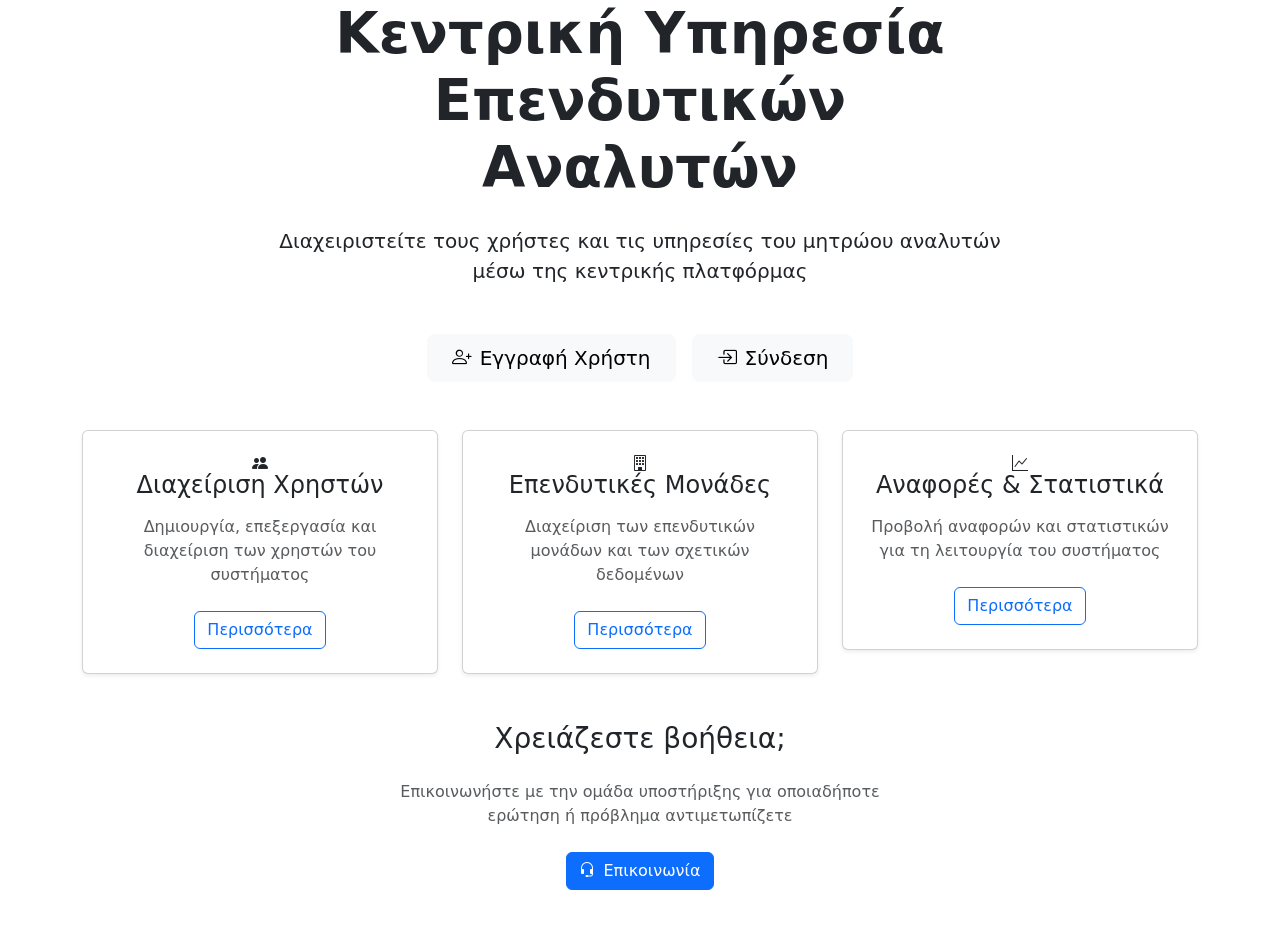
<file: src/main/resources/templates/index.html>
<html xmlns:th="http://www.thymeleaf.org">
<head>
    <meta charset="UTF-8">
    <meta name="viewport" content="width=device-width, initial-scale=1.0">
    <title>Central Service - Analyst Registry</title>
    <!-- Bootstrap CSS -->
    <link href="https://cdn.jsdelivr.net/npm/bootstrap@5.3.3/dist/css/bootstrap.min.css" rel="stylesheet">
    <!-- Bootstrap Icons -->
    <link rel="stylesheet" href="https://cdn.jsdelivr.net/npm/bootstrap-icons@1.11.1/font/bootstrap-icons.css">
    <link rel="stylesheet" th:href="@{/css/main.css}">
    <link rel="stylesheet" th:href="@{/css/header.css}">
    <link rel="stylesheet" th:href="@{/css/footer.css}">
    <link rel="stylesheet" th:href="@{/css/index.css}">
</head>
<body>

<div th:replace="~{fragments/header :: headerFragment}"></div>

<!-- Hero Section -->
<section class="hero-section">
<!--    container defines responsive fixed-with container, 100% on small widths, fixed width on larger screens -->
<!--    row defines a horizontal group of 12 columns. It is flex by default-->
<!--    col-lg-8 defines 8-column UI element for 992-pixel and larger screens. Less than 992 pixels get 100% of the width -->
    <div class="container">
        <div class="row justify-content-center">
            <div class="col-lg-8 text-center">
                <h1 class="display-4 fw-bold mb-4">Κεντρική Υπηρεσία Επενδυτικών Αναλυτών</h1>
                <p class="lead mb-5">Διαχειριστείτε τους χρήστες και τις υπηρεσίες του μητρώου αναλυτών μέσω της κεντρικής πλατφόρμας</p>
                <div class="d-grid gap-3 d-sm-flex justify-content-sm-center">
<!--                    @{} defines context-relative paths, that is relative to context path -->
                    <a th:href="@{/users/register}" class="btn btn-light btn-lg px-4 btn-success-custom">
                        <i class="bi bi-person-plus me-2"></i>Εγγραφή Χρήστη
                    </a>
                    <a th:href="@{/login}" class="btn btn-light btn-lg px-4 btn-success-custom">
                        <i class="bi bi-box-arrow-in-right me-2"></i>Σύνδεση
                    </a>
                </div>
            </div>
        </div>
    </div>
</section>

<!-- Main Content -->
<main class="container my-5">
    <div class="row g-4">
        <div class="col-md-4">
            <div class="card action-card shadow-sm">
                <div class="card-body text-center p-4">
                    <div class="card-icon">
                        <i class="bi bi-people-fill"></i>
                    </div>
                    <h3 class="h4 mb-3">Διαχείριση Χρηστών</h3>
                    <p class="text-muted mb-4">Δημιουργία, επεξεργασία και διαχείριση των χρηστών του συστήματος</p>
                    <a th:href="@{/school/users}" class="btn btn-outline-primary btn-custom">Περισσότερα</a>
                </div>
            </div>
        </div>

        <div class="col-md-4">
            <div class="card action-card shadow-sm">
                <div class="card-body text-center p-4">
                    <div class="card-icon">
                        <i class="bi bi-building"></i>
                    </div>
                    <h3 class="h4 mb-3">Επενδυτικές Μονάδες</h3>
                    <p class="text-muted mb-4">Διαχείριση των επενδυτικών μονάδων και των σχετικών δεδομένων</p>
                    <a th:href="@{/schools}" class="btn btn-outline-primary btn-custom">Περισσότερα</a>
                </div>
            </div>
        </div>

        <div class="col-md-4">
            <div class="card action-card shadow-sm">
                <div class="card-body text-center p-4">
                    <div class="card-icon">
                        <i class="bi bi-graph-up"></i>
                    </div>
                    <h3 class="h4 mb-3">Αναφορές & Στατιστικά</h3>
                    <p class="text-muted mb-4">Προβολή αναφορών και στατιστικών για τη λειτουργία του συστήματος</p>
                    <a th:href="@{/reports}" class="btn btn-outline-primary btn-custom">Περισσότερα</a>
                </div>
            </div>
        </div>
    </div>

    <div class="row mt-5">
        <div class="col-lg-6 mx-auto text-center">
            <h2 class="h3 mb-4">Χρειάζεστε βοήθεια;</h2>
            <p class="text-muted mb-4">Επικοινωνήστε με την ομάδα υποστήριξης για οποιαδήποτε ερώτηση ή πρόβλημα αντιμετωπίζετε</p>
            <a href="#" class="btn btn-primary btn-custom btn-primary-custom">
                <i class="bi bi-headset me-2"></i>Επικοινωνία
            </a>
        </div>
    </div>
</main>

<div th:replace="~{fragments/footer :: footerFragment}"></div>

<!-- Bootstrap JS Bundle with Popper -->
<script src="https://cdn.jsdelivr.net/npm/bootstrap@5.3.3/dist/js/bootstrap.bundle.min.js" integrity="sha384-YvpcrYf0tY3lHB60NNkmXc5s9fDVZLESaAA55NDzOxhy9GkcIdslK1eN7N6jIeHz" crossorigin="anonymous"></script>
</body>
</html>
</file>
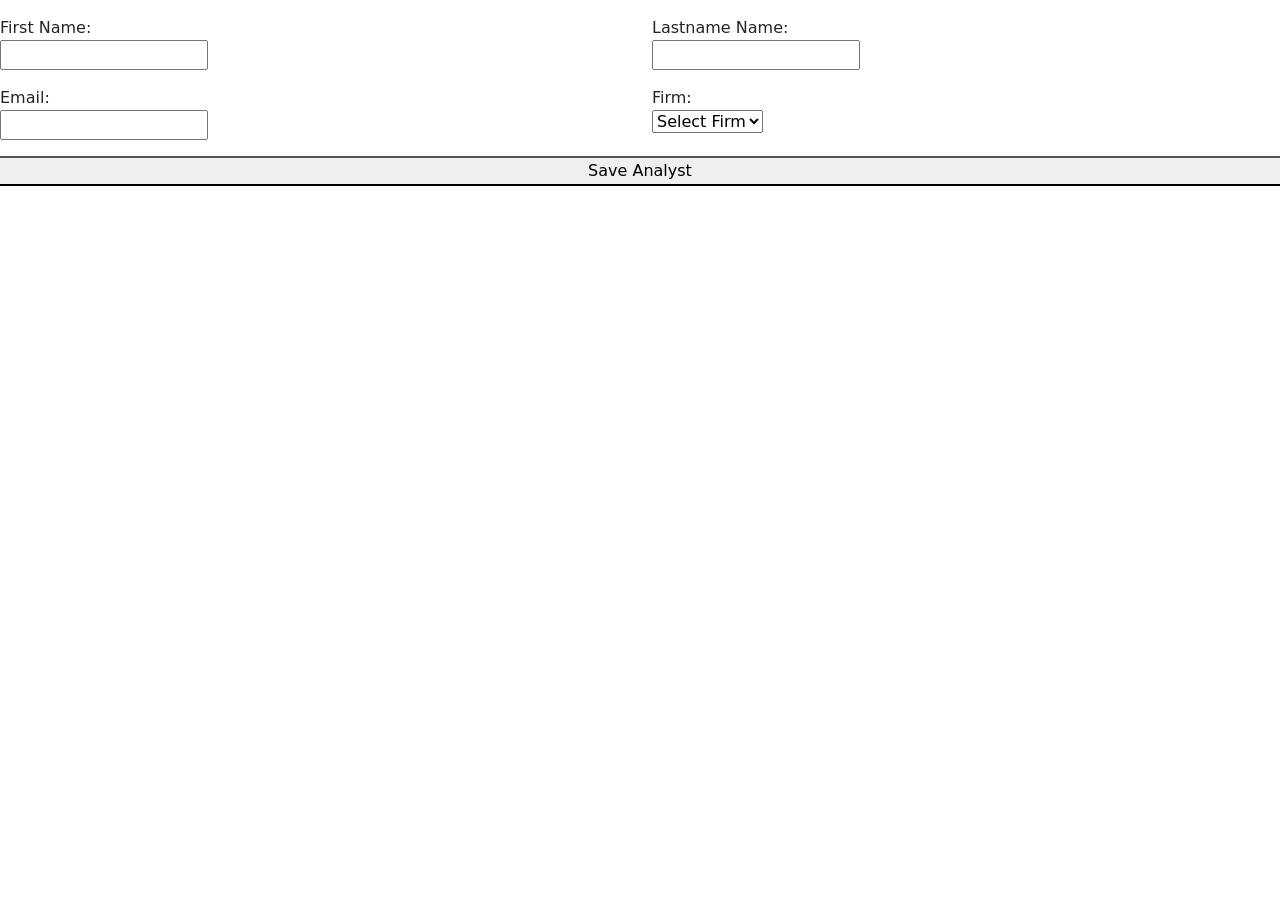
<file: src/main/resources/templates/analyst-edit.html>
<!DOCTYPE html>
<html xmlns:th="http://www.thymeleaf.org">
<head>
    <meta charset="UTF-8">
    <title>Create New Analyst</title>
    <!-- Bootstrap CSS -->
    <link href="https://cdn.jsdelivr.net/npm/bootstrap@5.3.3/dist/css/bootstrap.min.css" rel="stylesheet" integrity="sha384-QWTKZyjpPEjISv5WaRU9OFeRpok6YctnYmDr5pNlyT2bRjXh0JMhjY6hW+ALEwIH" crossorigin="anonymous">
    <!-- Bootstrap Icons -->
    <link rel="stylesheet" href="https://cdn.jsdelivr.net/npm/bootstrap-icons@1.11.1/font/bootstrap-icons.css">

    <link rel="stylesheet" th:href="@{/css/main.css}">
    <link rel="stylesheet" th:href="@{/css/header.css}">
    <link rel="stylesheet" th:href="@{/css/footer.css}">
    <link rel="stylesheet" th:href="@{/css/trinsert.css}">

</head>
<body>
<!-- Include the header fragment.
     th:replace does not include the div, it replaces the whole element
     instead of th:insert that preserves the div -->
<div th:replace="~{fragments/header :: headerFragment}"></div>

<main class="main-content">
    <div class="outer-content">
        <div th:if="${errorMessage}" class="error">
            <p th:text="${errorMessage}"></p>
        </div>

        <form
                method="post"
                th:action="@{/analysts/edit}"
                th:object="${analystEditDTO}"
        >
            <input type="hidden" th:field="*{uuid}" />

            <div class="row">
                <div class="col-lg-6 min-height-100">
                    <label th:for="firstname">First Name:</label><br>
                    <input type="text" th:field="*{firstname}"/>
                    <div th:if="${#fields.hasErrors('firstname')}">
                        <p class="error" th:errors="*{firstname}"></p>
                    </div>
                </div>

                <div class="col-lg-6 min-height-100">
                    <label th:for="lastname">Lastname Name:</label><br>
                    <input type="text" th:field="*{lastname}"/>
                    <div th:if="${#fields.hasErrors('lastname')}">
                        <p class="error" th:errors="*{lastname}"></p>
                    </div>
                </div>

                <div class="col-lg-6 min-height-100">
                    <label th:for="email">Email: </label><br>
                    <input type="text" th:field="*{email}"/>
                    <div th:if="${#fields.hasErrors('email')}">
                        <p class="error" th:errors="*{email}"></p>
                    </div>
                </div>

                <div class="col-lg-6 min-height-100">
                    <label th:for="firm">Firm:</label><br>
                    <select th:field="*{firmId}">
                        <option value="" selected>Select Firm</option>
                        <option th:each="firm : ${firmReadOnlyDTO}"
                                th:value="${firm.id}"
                                th:text="${firm.name}"
                                th:selected="${firm.id == analystEditDTO.firmId}"
                        >
                        </option>
                    </select>
                    <div th:if="${#fields.hasErrors('firmId')}">
                        <p class="error" th:errors="*{firmId}"></p>
                    </div>
                </div>
            </div>

            <div class="row">
                <button type="submit" class="custom-button-green">Save Analyst</button>
            </div>

        </form>
    </div>
</main>

<div th:replace="~{fragments/footer :: footerFragment}"></div>

</body>
</html>
</file>
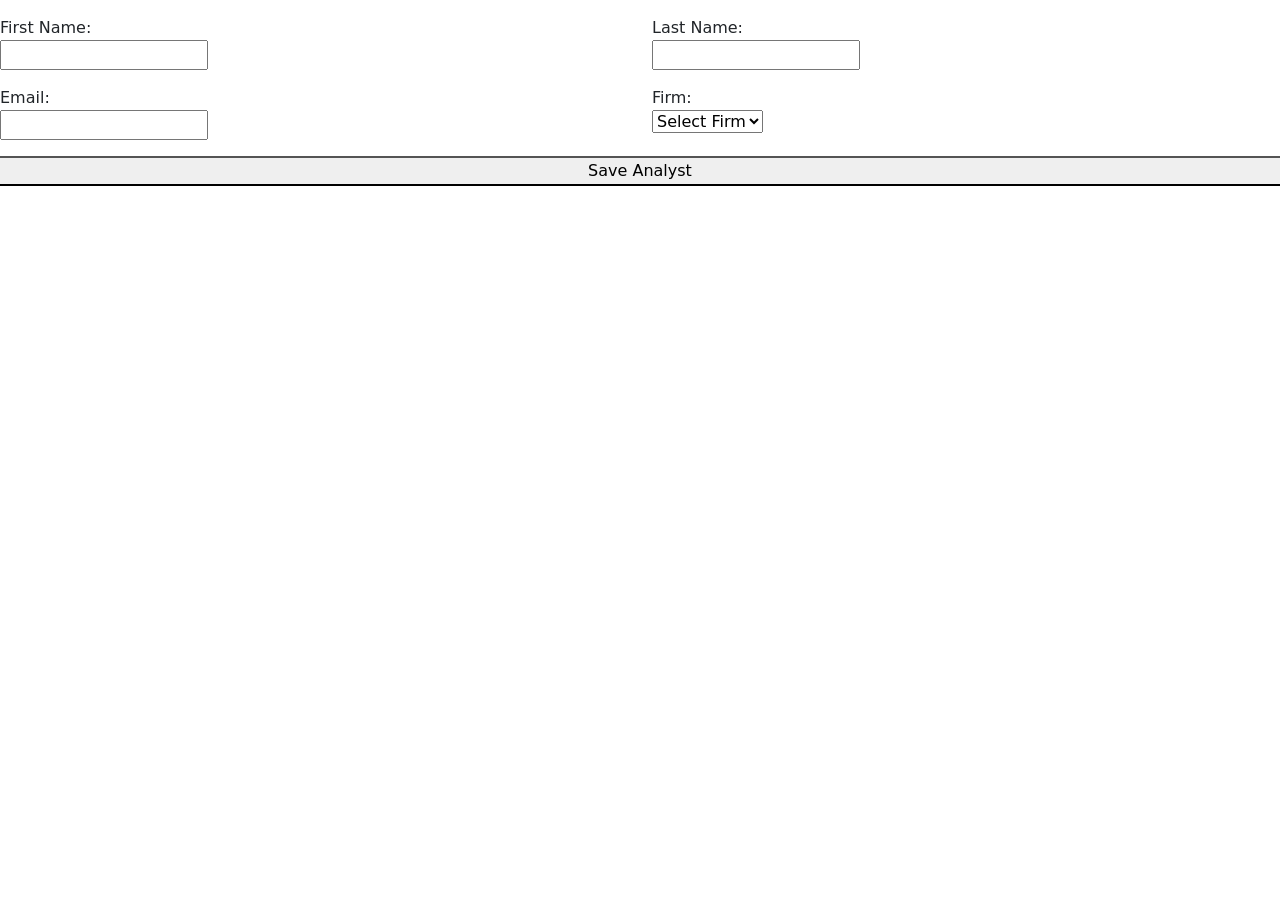
<file: src/main/resources/templates/analyst-insert.html>
<!DOCTYPE html>
<html xmlns:th="http://www.thymeleaf.org">
<head>
  <meta charset="UTF-8">
  <title>Insert New Analyst</title>
  <!-- Bootstrap CSS -->
  <link href="https://cdn.jsdelivr.net/npm/bootstrap@5.3.3/dist/css/bootstrap.min.css" rel="stylesheet" integrity="sha384-QWTKZyjpPEjISv5WaRU9OFeRpok6YctnYmDr5pNlyT2bRjXh0JMhjY6hW+ALEwIH" crossorigin="anonymous">
  <!-- Bootstrap Icons -->
  <link rel="stylesheet" href="https://cdn.jsdelivr.net/npm/bootstrap-icons@1.11.1/font/bootstrap-icons.css">

  <link rel="stylesheet" th:href="@{/css/main.css}">
  <link rel="stylesheet" th:href="@{/css/header.css}">
  <link rel="stylesheet" th:href="@{/css/footer.css}">
  <link rel="stylesheet" th:href="@{/css/trinsert.css}">
</head>
<body>
<div th:replace="~{fragments/header :: headerFragment}"></div>

<main class="main-content">
  <div class="outer-content">
    <div th:if="${errorMessage}" class="error">
      <p th:text="${errorMessage}"></p>
    </div>

    <form
            method="post"
            th:action="@{/analysts/insert}"
            th:object="${analystInsertDTO}">
      <div class="row">

        <div class="col-lg-6 min-height-100">
          <label for="firstname">First Name: </label><br>
          <input type="text" id="firstname" th:field="*{firstname}"/>
          <div th:if="${#fields.hasErrors('firstname')}">
            <p class="error" th:errors="*{firstname}"></p>
          </div>
        </div>

        <div class="col-lg-6 min-height-100">
          <label for="lastname">Last Name:</label><br>
          <input type="text" id="lastname" th:field="*{lastname}"/>
          <div th:if="${#fields.hasErrors('lastname')}">
            <p class="error" th:errors="*{lastname}"></p>
          </div>
        </div>

        <div class="col-lg-6 min-height-100">
          <label for="email">Email:</label><br>
          <input type="text" id="email" th:field="*{email}"/>
          <div th:if="${#fields.hasErrors('email')}">
            <p class="error" th:errors="*{email}"></p>
          </div>
        </div>

        <div class="col-lg-6 min-height-100">
          <label for="firm">Firm:</label><br>
          <select name="" id="firm" th:field="*{firmId}">
            <option value="" selected>Select Firm</option>
            <option th:each="firm : ${firmReadOnlyDTO}" th:value="${firm.id}" th:text="${firm.name}"></option>
          </select>
          <div th:if="${#fields.hasErrors('firmId')}">
            <p class="error" th:errors="*{firmId}"></p>
          </div>
        </div>

      </div>

      <div class="row">
        <button type="submit" class="custom-button-green">Save Analyst</button>
      </div>

    </form>
  </div>
</main>

<div th:replace="~{fragments/footer :: footerFragment}"></div>

</body>
</html>
</file>
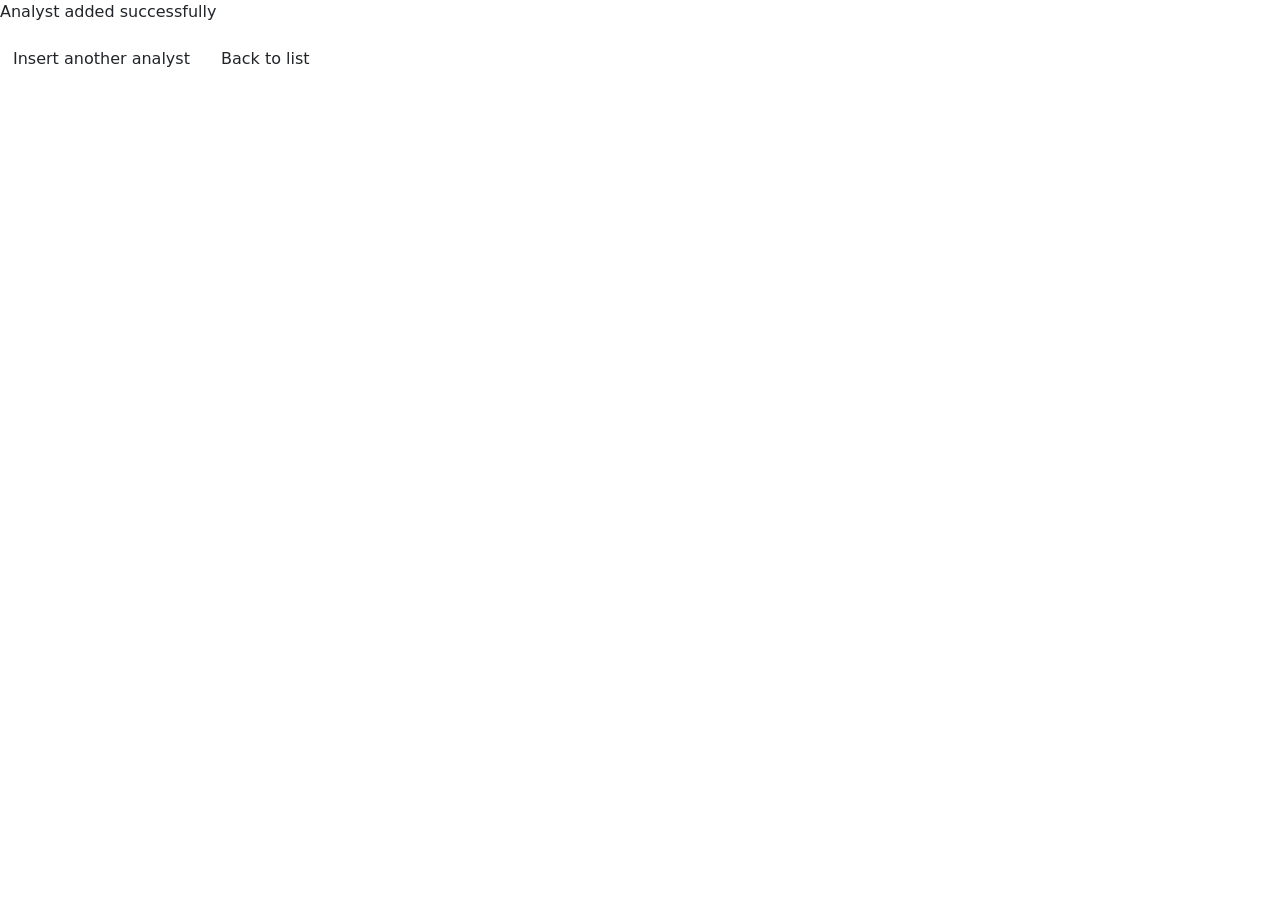
<file: src/main/resources/templates/analyst-success.html>
<!DOCTYPE html>
<html lang="en"
      xmlns:th="http://www.thymeleaf.org">
<head>
    <meta charset="UTF-8">
    <title>Analyst Added</title>
    <link href="https://cdn.jsdelivr.net/npm/bootstrap@5.3.3/dist/css/bootstrap.min.css" rel="stylesheet" integrity="sha384-QWTKZyjpPEjISv5WaRU9OFeRpok6YctnYmDr5pNlyT2bRjXh0JMhjY6hW+ALEwIH" crossorigin="anonymous">
    <!-- Bootstrap Icons -->
    <link rel="stylesheet" href="https://cdn.jsdelivr.net/npm/bootstrap-icons@1.11.1/font/bootstrap-icons.css">

    <link rel="stylesheet" th:href="@{/css/main.css}">
    <link rel="stylesheet" th:href="@{/css/header.css}">
    <link rel="stylesheet" th:href="@{/css/footer.css}">
</head>
<body>

<header th:replace="~{fragments/header :: headerFragment}"></header>

<main class="main-content">

    <div class="success-frame" role="alert">
        <p class="success-title">Analyst added successfully</p>

        <p class="success-label" th:text="${analystReadOnlyDTO.uuid}"></p>
        </div>
    </div>

    <div class="actions">
        <a class="btn" th:href="@{/analysts/insert}">Insert another analyst</a>
        <a class="btn" th:href="@{/analysts}">Back to list</a>
    </div>

</main>

<footer th:replace="~{fragments/footer :: footerFragment}"></footer>

</body>
</html>
</file>
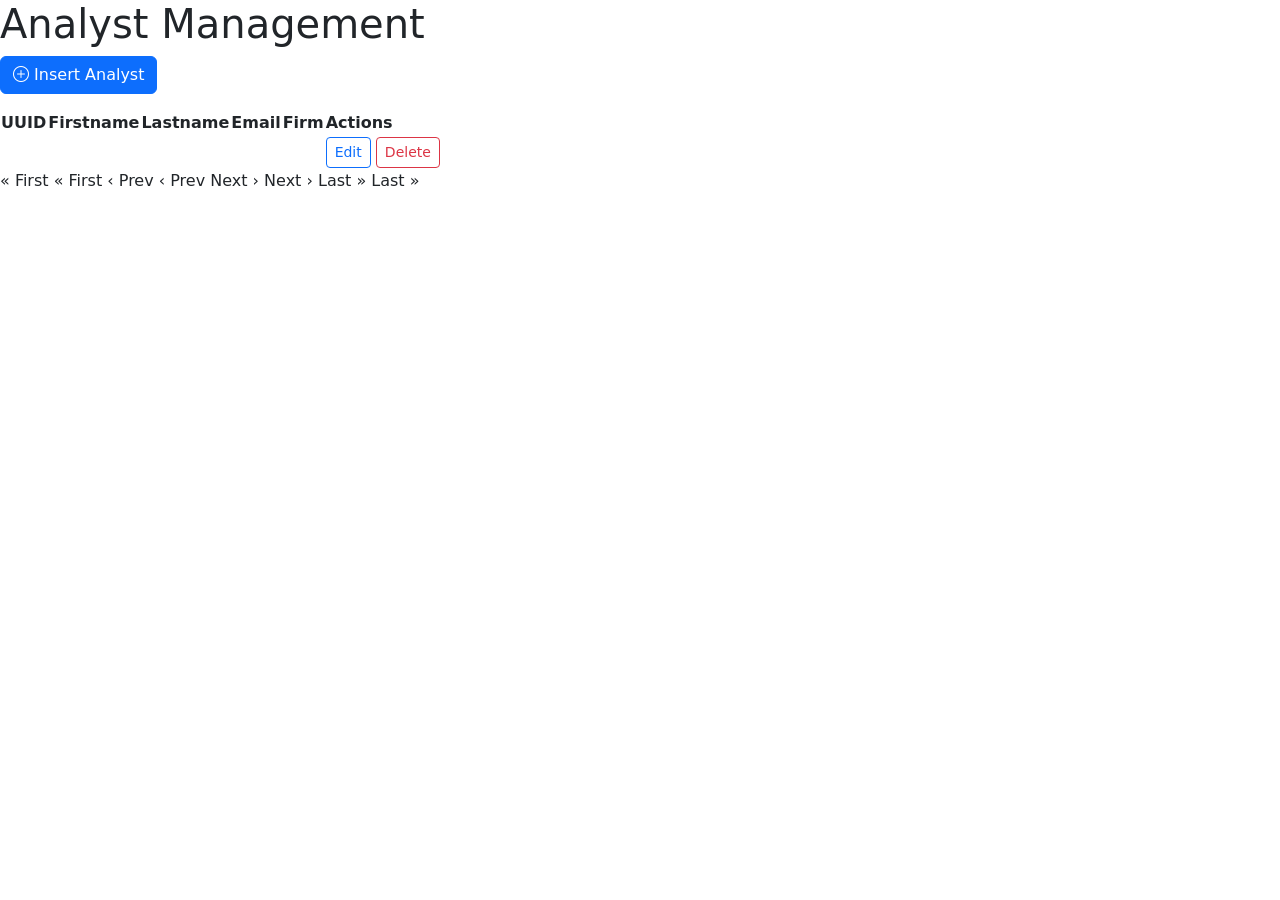
<file: src/main/resources/templates/analysts.html>
<!DOCTYPE html>
<html xmlns:th="http://www.thymeleaf.org" xmlns:sec="http://www.thymeleaf.org/extras/springsecurity">
<head>
    <link rel="stylesheet" th:href="@{/css/main.css}">
    <link rel="stylesheet" th:href="@{/css/header.css}">
    <link rel="stylesheet" th:href="@{/css/footer.css}">
    <link rel="stylesheet" th:href="@{/css/analysts.css}">
    <!-- Bootstrap CSS -->
    <link href="https://cdn.jsdelivr.net/npm/bootstrap@5.3.3/dist/css/bootstrap.min.css" rel="stylesheet">
</head>
<body>
<div th:replace="~{fragments/header :: headerFragment}"></div>

<div class="main-content">
    <h1 class="page-title">Analyst Management</h1>

    <div sec:authorize="hasAuthority('INSERT_ANALYST')" class="action-buttons">
<!--    <div class="action-buttons">-->
        <a th:href="@{/analysts/insert}" class="btn btn-primary">
            <i class="bi bi-plus-circle"></i> Insert Analyst
        </a>
    </div>

    <div th:if="${errorMessage}" class="error">
        <p th:text="${errorMessage}"></p>
    </div>

    <table sec:authorize="hasAuthority('VIEW_ANALYSTS')">
        <thead>
        <tr>
<!--                <th>ID</th>-->
            <th>UUID</th>
            <th>Firstname</th>
            <th>Lastname</th>
            <th>Email</th>
            <th>Firm</th>
            <th sec:authorize="hasAnyAuthority('EDIT_ANALYST', 'DELETE_ANALYST')">Actions</th>
<!--            <th>Actions</th>-->
        </tr>
        </thead>
        <tbody>
<!--        sec:authorize="hasRole('ADMIN')-->
        <!-- Iterate over the content of the current page -->
        <tr th:each="analyst : ${analysts}">
<!--                <td th:text="${teacher.id}"></td>-->
            <td th:text="${analyst.uuid}"></td>
            <td th:text="${analyst.firstname}"></td>
            <td th:text="${analyst.lastname}"></td>
            <td th:text="${analyst.email}"></td>
            <td th:text="${analyst.firm}"></td>
            <td sec:authorize="hasAnyAuthority('EDIT_ANALYST', 'DELETE_ANALYST')">
<!--            <td>-->
                <a th:href="@{/analysts/edit/{uuid}(uuid=${analyst.uuid})}"
                   class="btn btn-sm btn-outline-primary">Edit
                </a>
                <form th:action="@{/analysts/delete/{uuid}(uuid=${analyst.uuid})}"
                      method="post"
                      class="d-inline"
                      onsubmit="return confirm('Delete?')">
                    <button class="btn btn-sm btn-outline-danger">Delete</button>
                </form>
            </td>
        </tr>
        </tbody>
    </table>

</div>

<div class="pagination-controls">
    <a th:if="${!page.first}" th:href="@{/analysts(page=0, size=${page.size})}">&laquo; First</a>
    <span th:if="${page.first}" class="disabled">&laquo; First</span>

    <a th:if="${!page.first}" th:href="@{/analysts(page=${page.number - 1}, size=${page.size})}">&lsaquo; Prev</a>
    <span th:if="${page.first}" class="disabled">&lsaquo; Prev</span>

    <span th:text="${page.number + 1} + ' / ' + ${page.totalPages}"></span>

    <a th:if="${!page.last}" th:href="@{/analysts(page=${page.number + 1}, size=${page.size})}">Next &rsaquo;</a>
    <span th:if="${page.last}" class="disabled">Next &rsaquo;</span>

    <a th:if="${!page.last}" th:href="@{/analysts(page=${page.totalPages - 1}, size=${page.size})}">Last &raquo;</a>
    <span th:if="${page.last}" class="disabled">Last &raquo;</span>
</div>


<div th:replace="~{fragments/footer :: footerFragment}"></div>

<!-- Bootstrap Icons -->
<link rel="stylesheet" href="https://cdn.jsdelivr.net/npm/bootstrap-icons@1.11.1/font/bootstrap-icons.css">
<!-- Bootstrap JS Bundle with Popper -->
<script src="https://cdn.jsdelivr.net/npm/bootstrap@5.3.3/dist/js/bootstrap.bundle.min.js"></script>
</body>
</html>
</file>
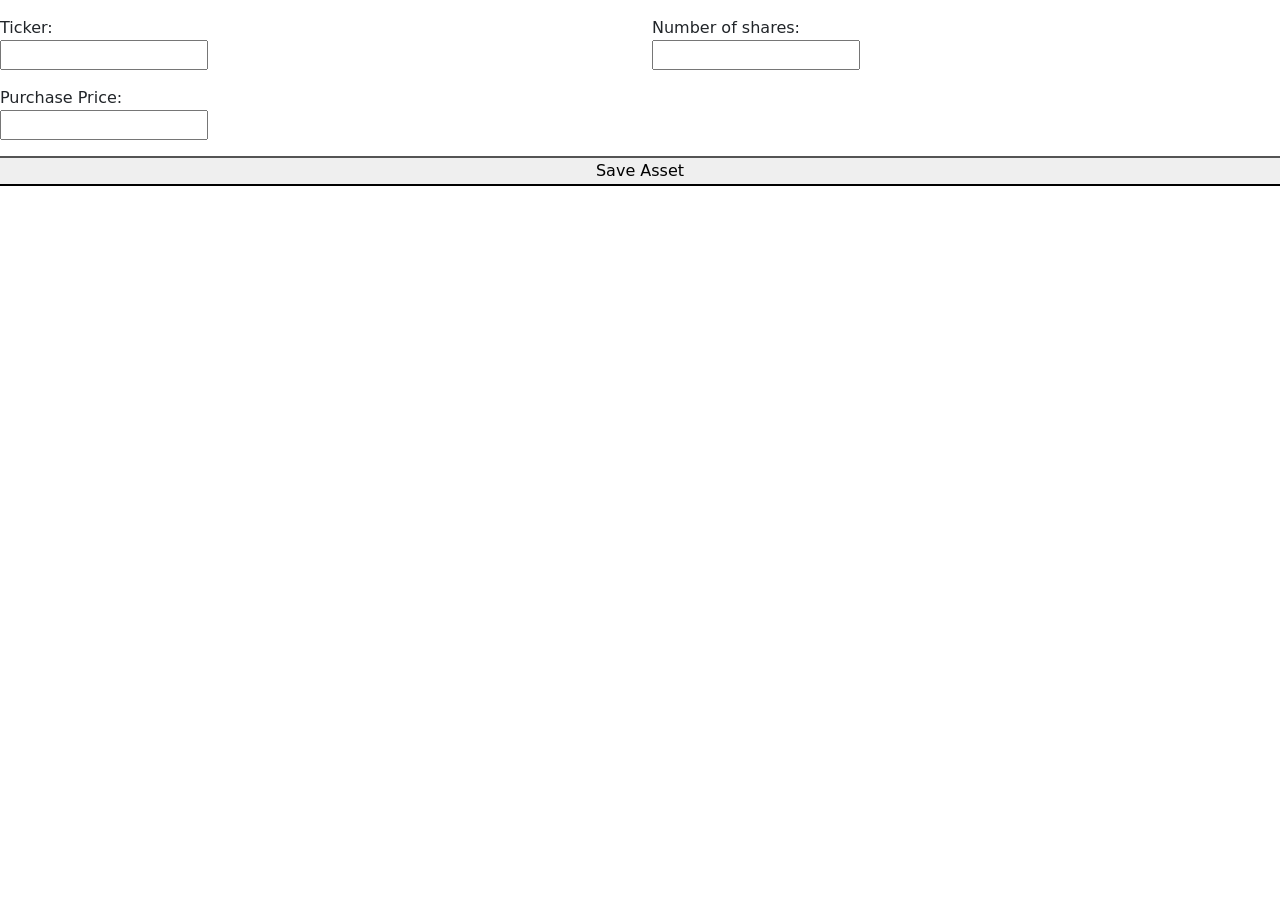
<file: src/main/resources/templates/asset-insert.html>
<!DOCTYPE html>
<html xmlns:th="http://www.thymeleaf.org">
<head>
  <meta charset="UTF-8">
  <title>Insert New Asset</title>
  <!-- Bootstrap CSS -->
  <link href="https://cdn.jsdelivr.net/npm/bootstrap@5.3.3/dist/css/bootstrap.min.css" rel="stylesheet" integrity="sha384-QWTKZyjpPEjISv5WaRU9OFeRpok6YctnYmDr5pNlyT2bRjXh0JMhjY6hW+ALEwIH" crossorigin="anonymous">
  <!-- Bootstrap Icons -->
  <link rel="stylesheet" href="https://cdn.jsdelivr.net/npm/bootstrap-icons@1.11.1/font/bootstrap-icons.css">

  <link rel="stylesheet" th:href="@{/css/main.css}">
  <link rel="stylesheet" th:href="@{/css/header.css}">
  <link rel="stylesheet" th:href="@{/css/footer.css}">
  <link rel="stylesheet" th:href="@{/css/trinsert.css}">

</head>
<body>
<!-- Include the header fragment.
     th:replace does not include the div, it replaces the whole element
     instead of th:insert that preserves the div -->
<div th:replace="~{fragments/header :: headerFragment}"></div>

<main class="main-content">
  <div class="outer-content">
    <div th:if="${errorMessage}" class="error">
      <p th:text="${errorMessage}"></p>
    </div>

    <form
            method="post"
            th:action="@{/assets/insert}"
            th:object="${assetInsertDTO}">
      <div class="row">

        <div class="col-lg-6 min-height-100">
          <label for="ticker">Ticker: </label><br>
          <input type="text" id="ticker" th:field="*{ticker}"/>
          <div th:if="${#fields.hasErrors('ticker')}">
            <p class="error" th:errors="*{ticker}"></p>
          </div>
        </div>

        <div class="col-lg-6 min-height-100">
          <label th:for="quantity">Number of shares:</label><br>
          <input type="text" th:field="*{quantity}"/>
          <div th:if="${#fields.hasErrors('quantity')}">
            <p class="error" th:errors="*{quantity}"></p>
          </div>
        </div>

        <div class="col-lg-6 min-height-100">
          <label th:for="purchasePrice">Purchase Price:</label><br>
          <input type="text" th:field="*{purchasePrice}"/>
          <div th:if="${#fields.hasErrors('purchasePrice')}">
            <p class="error" th:errors="*{purchasePrice}"></p>
          </div>
        </div>

<!--        <div class="col-lg-6 min-height-100">-->
<!--          <label for="assetType">Asset Type:</label><br>-->
<!--          <select name="" id="assetType" th:field="*{assetTypeId}">-->
<!--            <option value="" selected>Select Asset Type</option>-->
<!--            <option th:each="assetType : ${assetTypeReadOnlyDTO}" th:value="${assetType.id}" th:text="${assetType.name}"></option>-->
<!--          </select>-->
<!--          <div th:if="${#fields.hasErrors('assetTypeId')}">-->
<!--            <p class="error" th:errors="*{assetTypeId}"></p>-->
<!--          </div>-->
<!--        </div>-->
      </div>

      <div class="row">
        <button type="submit" class="custom-button-green">Save Asset</button>
      </div>

    </form>
  </div>
</main>

<div th:replace="~{fragments/footer :: footerFragment}"></div>

</body>
</html>
</file>
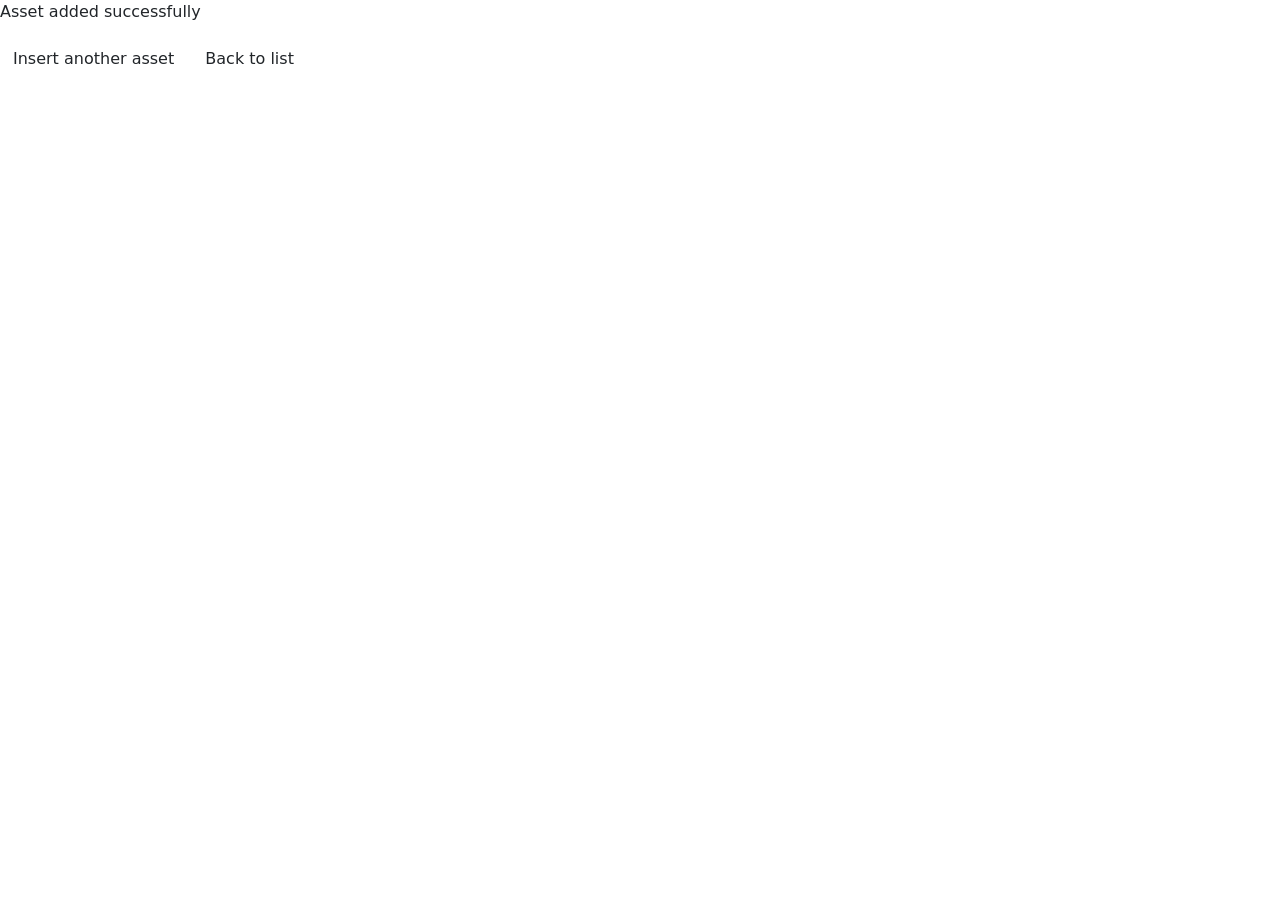
<file: src/main/resources/templates/asset-success.html>
<!DOCTYPE html>
<html lang="en"
      xmlns:th="http://www.thymeleaf.org">
<head>
    <meta charset="UTF-8">
    <title>Asset Added</title>
    <link href="https://cdn.jsdelivr.net/npm/bootstrap@5.3.3/dist/css/bootstrap.min.css" rel="stylesheet" integrity="sha384-QWTKZyjpPEjISv5WaRU9OFeRpok6YctnYmDr5pNlyT2bRjXh0JMhjY6hW+ALEwIH" crossorigin="anonymous">
    <!-- Bootstrap Icons -->
    <link rel="stylesheet" href="https://cdn.jsdelivr.net/npm/bootstrap-icons@1.11.1/font/bootstrap-icons.css">

    <link rel="stylesheet" th:href="@{/css/main.css}">
    <link rel="stylesheet" th:href="@{/css/header.css}">
    <link rel="stylesheet" th:href="@{/css/footer.css}">
</head>
<body>

<header th:replace="~{fragments/header :: headerFragment}"></header>

<main class="main-content">

    <div class="success-frame" role="alert">
        <p class="success-title">Asset added successfully</p>

        <p class="success-label" th:text="${assetReadOnlyDTO.uuid}"></p>
        </div>
    </div>

    <div class="actions">
        <a class="btn" th:href="@{/assets/insert}">Insert another asset</a>
        <a class="btn" th:href="@{/assets}">Back to list</a>
    </div>

</main>

<footer th:replace="~{fragments/footer :: footerFragment}"></footer>

</body>
</html>
</file>
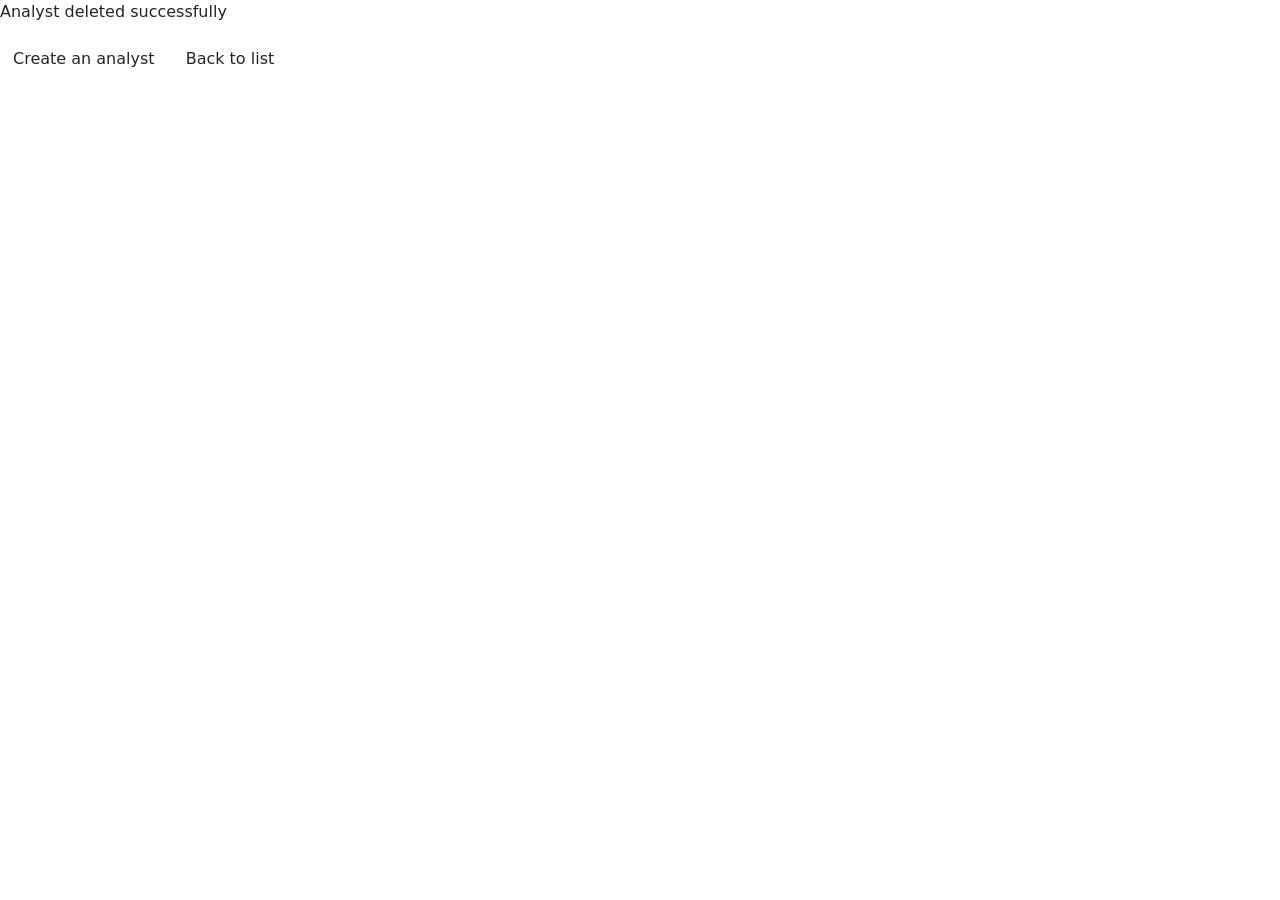
<file: src/main/resources/templates/delete-analyst-success.html>
<!DOCTYPE html>
<html lang="en"
      xmlns:th="http://www.thymeleaf.org">
<head>
    <meta charset="UTF-8">
    <title>Analyst created</title>
    <link href="https://cdn.jsdelivr.net/npm/bootstrap@5.3.3/dist/css/bootstrap.min.css" rel="stylesheet" integrity="sha384-QWTKZyjpPEjISv5WaRU9OFeRpok6YctnYmDr5pNlyT2bRjXh0JMhjY6hW+ALEwIH" crossorigin="anonymous">
    <!-- Bootstrap Icons -->
    <link rel="stylesheet" href="https://cdn.jsdelivr.net/npm/bootstrap-icons@1.11.1/font/bootstrap-icons.css">

    <link rel="stylesheet" th:href="@{/css/main.css}">
    <link rel="stylesheet" th:href="@{/css/header.css}">
    <link rel="stylesheet" th:href="@{/css/footer.css}">
</head>
<body>

<header th:replace="~{fragments/header :: headerFragment}"></header>

<main class="main-content">

    <div class="success-frame" role="alert">
        <p class="success-title">Analyst deleted successfully</p>

        <p class="success-label" th:text="${analystReadOnlyDTO.uuid}"></p>
        </div>
    </div>

    <div class="actions">
        <a class="btn" th:href="@{/analysts/insert}">Create an analyst</a>
        <a class="btn" th:href="@{/analysts}">Back to list</a>
    </div>

</main>

<footer th:replace="~{fragments/footer :: footerFragment}"></footer>

</body>
</html>
</file>
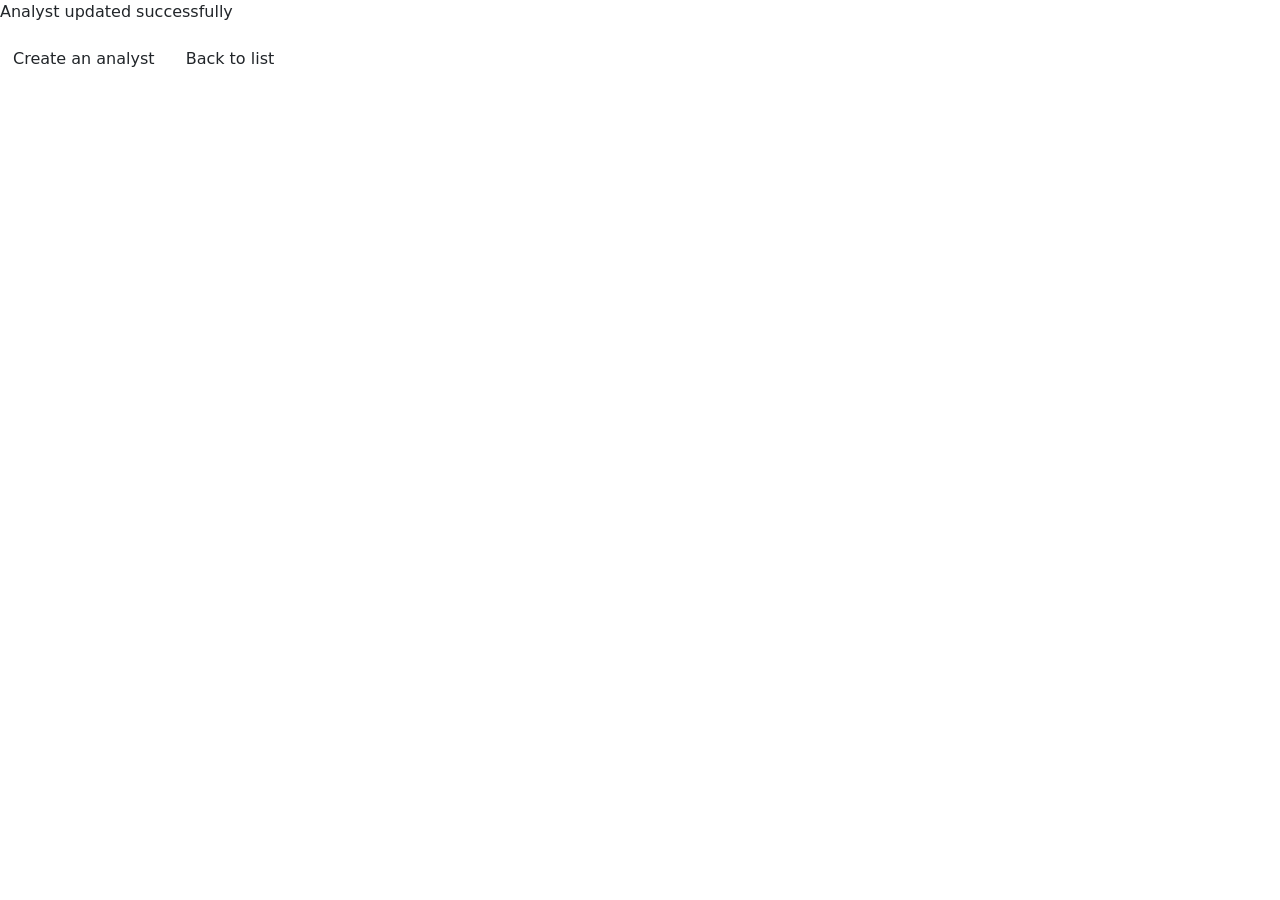
<file: src/main/resources/templates/update-analyst-success.html>
<!DOCTYPE html>
<html lang="en"
      xmlns:th="http://www.thymeleaf.org">
<head>
    <meta charset="UTF-8">
    <title>Analyst Created</title>
    <link href="https://cdn.jsdelivr.net/npm/bootstrap@5.3.3/dist/css/bootstrap.min.css" rel="stylesheet" integrity="sha384-QWTKZyjpPEjISv5WaRU9OFeRpok6YctnYmDr5pNlyT2bRjXh0JMhjY6hW+ALEwIH" crossorigin="anonymous">
    <!-- Bootstrap Icons -->
    <link rel="stylesheet" href="https://cdn.jsdelivr.net/npm/bootstrap-icons@1.11.1/font/bootstrap-icons.css">

    <link rel="stylesheet" th:href="@{/css/main.css}">
    <link rel="stylesheet" th:href="@{/css/header.css}">
    <link rel="stylesheet" th:href="@{/css/footer.css}">
</head>
<body>

<header th:replace="~{fragments/header :: headerFragment}"></header>

<main class="main-content">

    <div class="success-frame" role="alert">
        <p class="success-title">Analyst updated successfully</p>

        <p class="success-label" th:text="${analystReadOnlyDTO.uuid}"></p>
        </div>
    </div>

    <div class="actions">
        <a class="btn" th:href="@{/analysts/insert}">Create an analyst</a>
        <a class="btn" th:href="@{/analysts}">Back to list</a>
    </div>

</main>

<footer th:replace="~{fragments/footer :: footerFragment}"></footer>

</body>
</html>
</file>
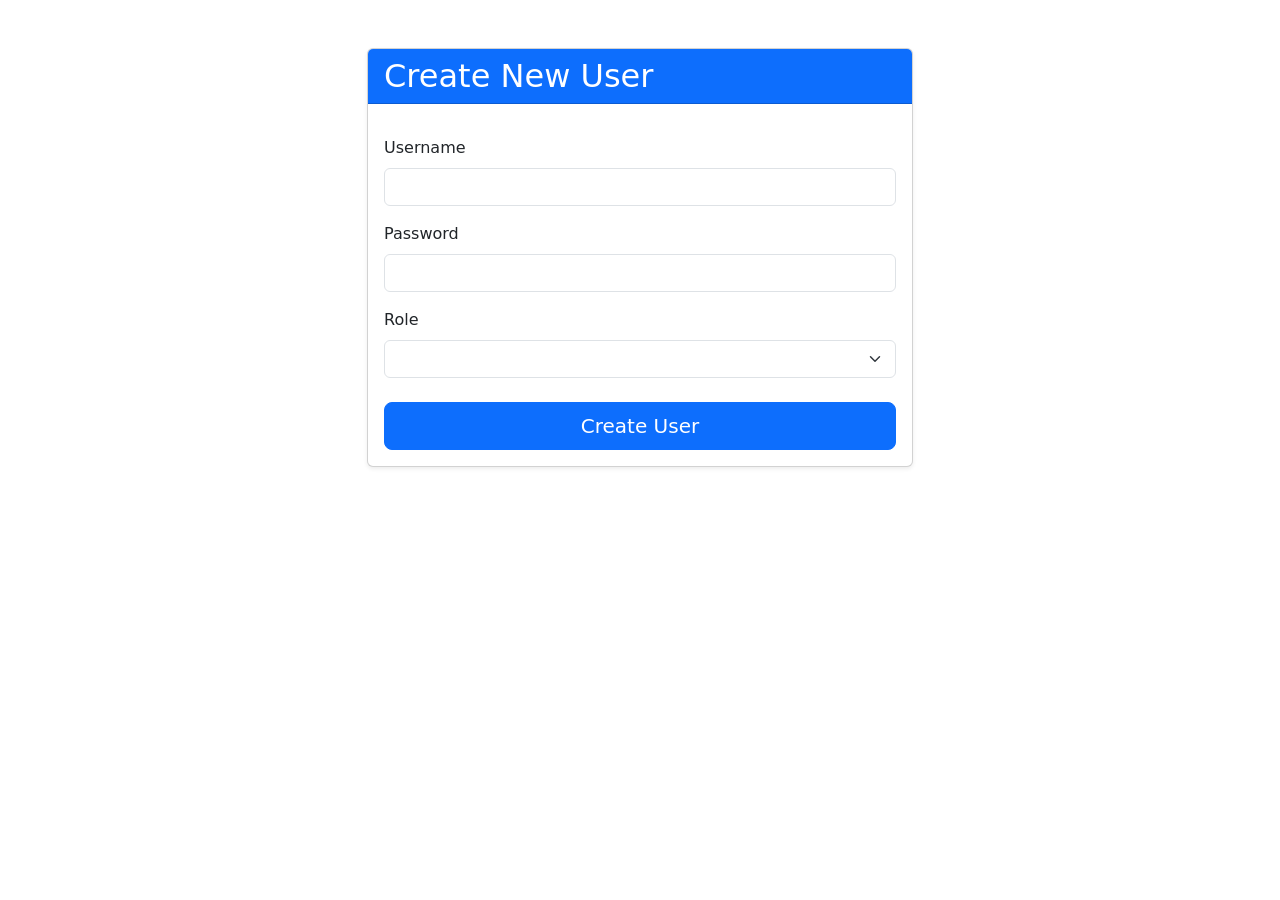
<file: src/main/resources/templates/user-form.html>
<!DOCTYPE html>
<html xmlns:th="http://www.thymeleaf.org">
<head>
    <title>Create New User</title>
    <!-- Bootstrap CSS -->
    <link href="https://cdn.jsdelivr.net/npm/bootstrap@5.3.0/dist/css/bootstrap.min.css" rel="stylesheet">
    <!-- Bootstrap Icons -->
    <link rel="stylesheet" href="https://cdn.jsdelivr.net/npm/bootstrap-icons@1.11.1/font/bootstrap-icons.css">
    <!-- Custom CSS -->
    <link rel="stylesheet" th:href="@{/css/header.css}">
    <link rel="stylesheet" th:href="@{/css/footer.css}">
    <link rel="stylesheet" th:href="@{/css/main.css}">
    <link rel="stylesheet" th:href="@{/css/userinsert.css}">
    <!-- Responsive meta tag -->
    <meta name="viewport" content="width=device-width, initial-scale=1">
</head>
<body>
<div th:replace="~{fragments/header :: headerFragment}"></div>

<div class="container mt-5 main-content">
    <div class="row justify-content-center">
        <div class="col-md-8 col-lg-6">
            <div class="card shadow-sm">
                <div class="card-header bg-primary text-white">
                    <h2 class="card-title mb-0">Create New User</h2>
                </div>

                <div th:if="${errorMessage}" class="error">
                    <p th:text="${errorMessage}"></p>
                </div>

                <div class="card-body">
                    <form method="post"
                          th:object="${userInsertDTO}"
                          th:action="@{/users/register}" >

                        <!-- Username Field -->
                        <div class="mb-3">
                            <label th:for="username" class="form-label">Username</label>
                            <input type="text" class="form-control" th:field="*{username}" required>
                            <div th:if="${#fields.hasErrors('username')}">
                                <p th:classappend="${#fields.hasErrors('username')} ? 'error'" th:errors="*{username}"></p>
                            </div>
                        </div>
                        <div class="mb-3">
                            <label th:for="password" class="form-label">Password</label>
                            <input type="password" class="form-control" th:field="*{password}" required>
                            <div th:if="${#fields.hasErrors('password')}">
                                <p th:classappend="${#fields.hasErrors('password')} ? 'error'" th:errors="*{password}"></p>
                            </div>
                        </div>

                        <div class="mb-4">
                            <label for="role" class="form-label">Role</label>
                            <select class="form-select" th:field="*{roleId}" id="role" required>
                                <option th:each="role : ${roles}" th:value="${role.id}" th:text="${role.name}"></option>
                            </select>
                        </div>
                        <div class="d-grid gap-2">
                            <button type="submit" class="btn btn-primary btn-lg">Create User</button>
                        </div>
                    </form>
                </div>
            </div>
        </div>
    </div>
</div>

<div th:replace="~{fragments/footer :: footerFragment}"></div>

<!-- Bootstrap JS Bundle with Popper -->
<script src="https://cdn.jsdelivr.net/npm/bootstrap@5.3.0/dist/js/bootstrap.bundle.min.js"></script>

</body>
</html>
</file>
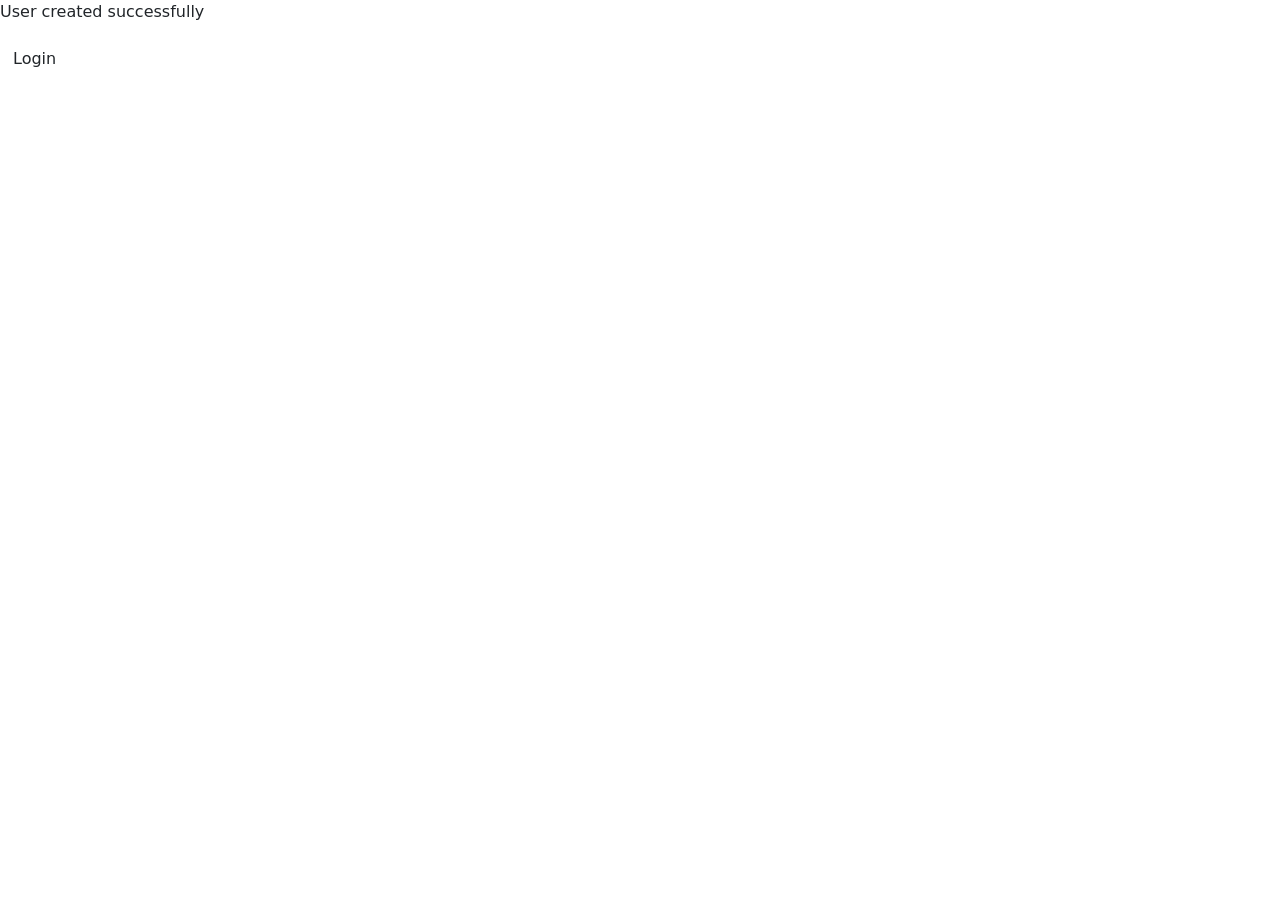
<file: src/main/resources/templates/user-success.html>
<!DOCTYPE html>
<html lang="en"
      xmlns:th="http://www.thymeleaf.org">
<head>
    <meta charset="UTF-8">
    <title>Teacher Created</title>
    <link href="https://cdn.jsdelivr.net/npm/bootstrap@5.3.3/dist/css/bootstrap.min.css" rel="stylesheet" integrity="sha384-QWTKZyjpPEjISv5WaRU9OFeRpok6YctnYmDr5pNlyT2bRjXh0JMhjY6hW+ALEwIH" crossorigin="anonymous">
    <!-- Bootstrap Icons -->
    <link rel="stylesheet" href="https://cdn.jsdelivr.net/npm/bootstrap-icons@1.11.1/font/bootstrap-icons.css">

    <link rel="stylesheet" th:href="@{/css/main.css}">
    <link rel="stylesheet" th:href="@{/css/header.css}">
    <link rel="stylesheet" th:href="@{/css/footer.css}">
</head>
<body>

<header th:replace="~{fragments/header :: headerFragment}"></header>

<main class="main-content">

    <div class="success-frame" role="alert">
        <p class="success-title">User created successfully</p>

        <p class="success-label" th:text="${userReadOnlyDTO.uuid}"></p>
        </div>
    </div>

    <div class="actions">
        <a class="btn" th:href="@{/login}">Login</a>
    </div>

</main>

<footer th:replace="~{fragments/footer :: footerFragment}"></footer>

</body>
</html>
</file>
